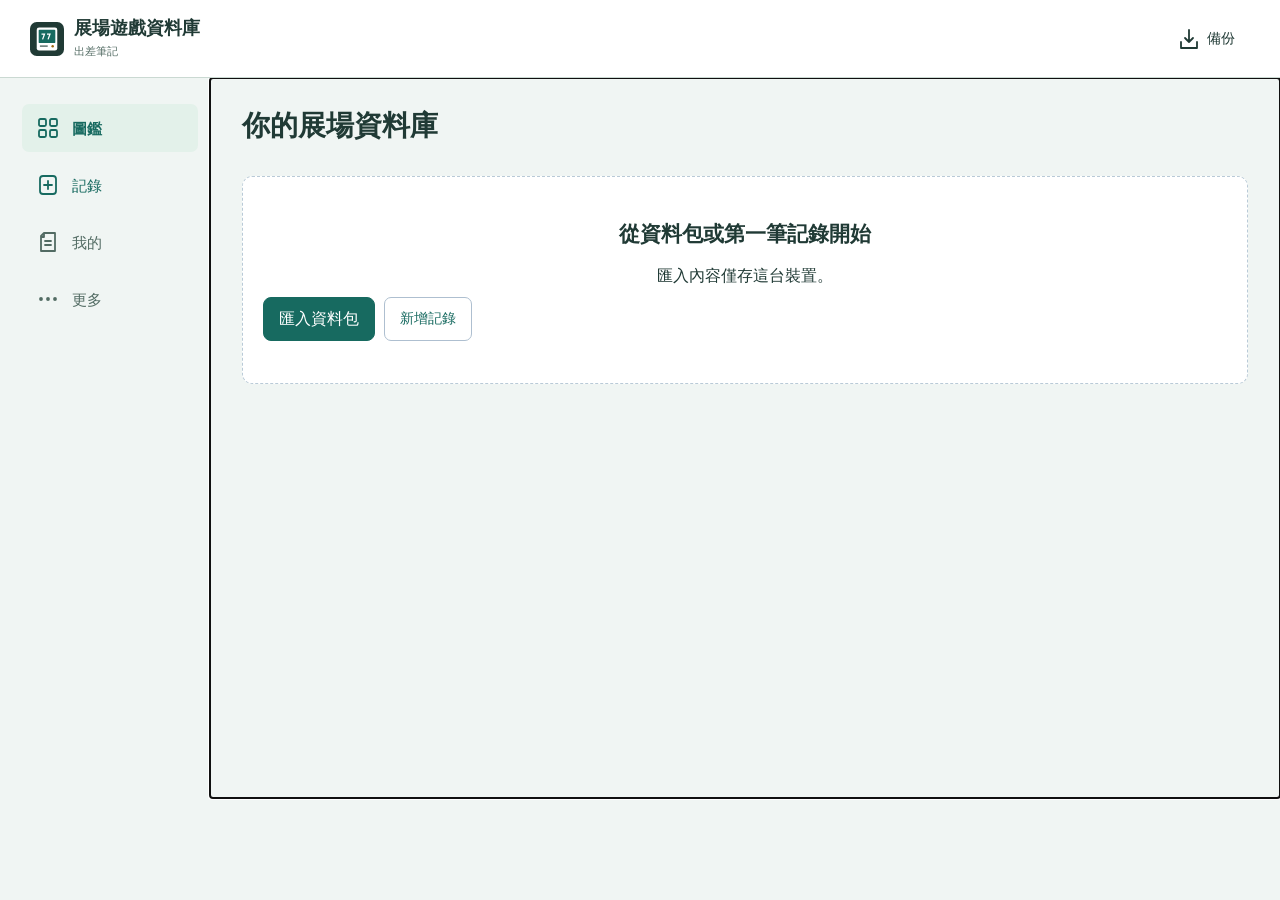
<file: index.html>
<!doctype html>
<html lang="zh-Hant"><head><meta charset="utf-8"><meta name="viewport" content="width=device-width,initial-scale=1,viewport-fit=cover"><meta name="theme-color" content="#176a60"><meta name="apple-mobile-web-app-capable" content="yes"><meta name="apple-mobile-web-app-title" content="展場筆記"><link rel="manifest" href="manifest.webmanifest"><link rel="apple-touch-icon" href="apple-touch-icon.png"><link rel="icon" href="icon.svg"><link rel="stylesheet" href="styles.css"><title>展場遊戲資料庫</title></head>
<body><a class="skip" href="#main">跳到內容</a><header class="top"><a href="#catalog" class="brand"><img src="icon.svg" alt="" width="34" height="34"><span>展場遊戲資料庫<small>出差筆記</small></span></a><button id="storageStatus" class="quiet" data-nav="settings">本機資料</button></header>
<nav class="nav" aria-label="主要導覽"></nav>
<main id="main" tabindex="-1"><section class="loading"><h1>正在開啟資料庫</h1><p>可直接新增紀錄，也可匯入資料包；資料只存此裝置。</p></section></main>
<div id="toast" role="status" aria-live="polite" hidden></div><dialog id="viewer" aria-label="圖片預覽"><div class="dialogbar"><span id="viewerCaption"></span><button id="closeViewer">關閉</button></div><img id="viewerImage" alt=""><a id="downloadImage" download>下載原始圖片</a></dialog>
<noscript>請啟用 JavaScript，才能使用本機資料庫與筆記功能。</noscript><script type="module" src="app.js"></script></body></html>
</file>
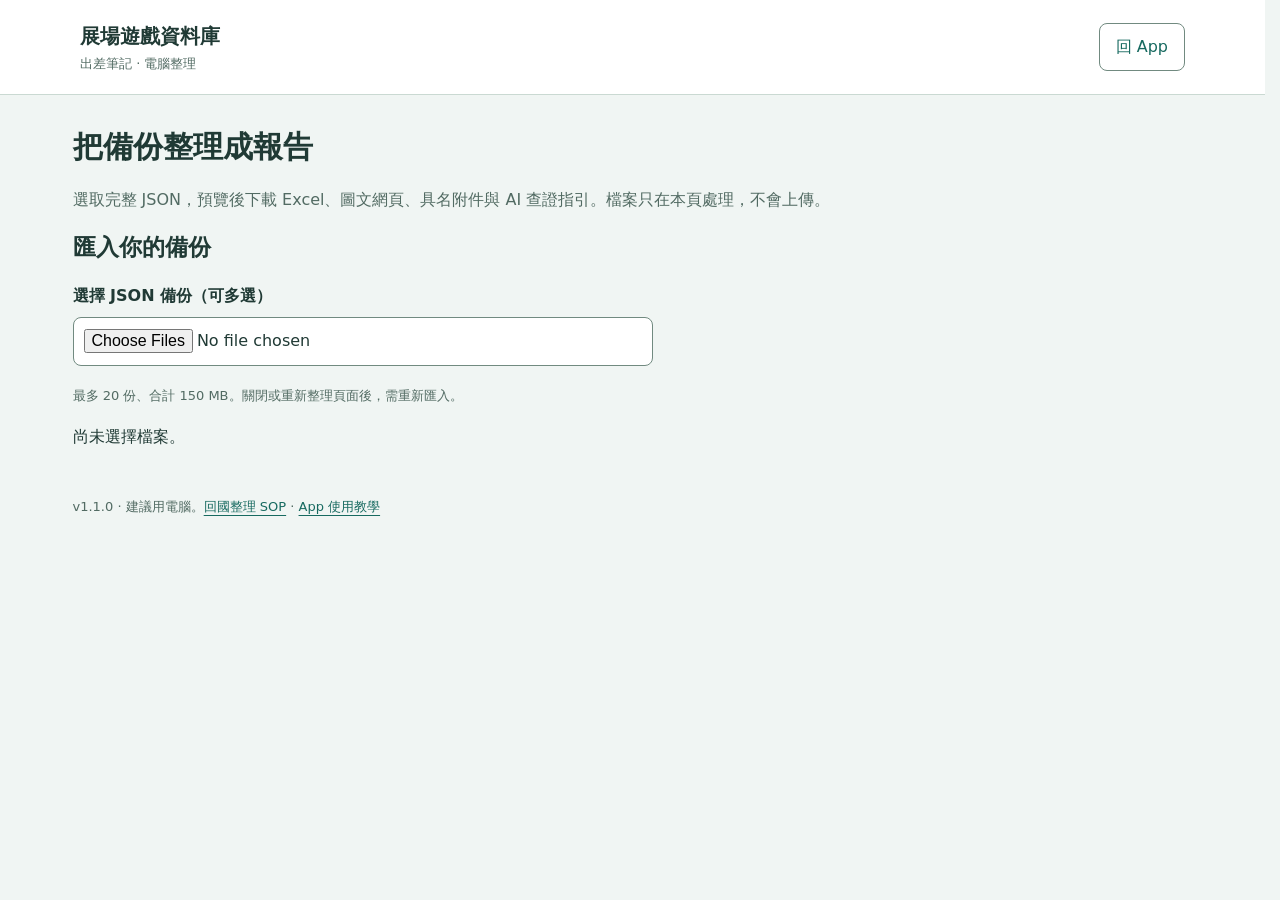
<file: return.html>
<!doctype html><html lang="zh-Hant"><head><meta charset="utf-8"><meta name="viewport" content="width=device-width,initial-scale=1"><meta http-equiv="Content-Security-Policy" content="default-src 'self'; img-src 'self' blob: data:; media-src 'self' blob:; style-src 'self' 'unsafe-inline'; script-src 'self'; connect-src 'self'; object-src 'none'; base-uri 'none'; form-action 'none'"><title>回國整理｜展場遊戲資料庫</title><link rel="stylesheet" href="return.css?v=1.1.0"><script defer src="jszip.min.js"></script><script type="module" src="return-app.js?v=1.1.0"></script></head><body><header><div><strong>展場遊戲資料庫</strong><small>出差筆記 · 電腦整理</small></div><a class="button" href="index.html#more">回 App</a></header><main><h1>把備份整理成報告</h1><p class="muted">選取完整 JSON，預覽後下載 Excel、圖文網頁、具名附件與 AI 查證指引。檔案只在本頁處理，不會上傳。</p><section aria-labelledby="import-title"><h2 id="import-title">匯入你的備份</h2><label class="file-label" for="files">選擇 JSON 備份（可多選）</label><input id="files" type="file" accept=".json,application/json" multiple><p class="muted"><small>最多 20 份、合計 150 MB。關閉或重新整理頁面後，需重新匯入。</small></p><p id="status" role="status" aria-live="polite">尚未選擇檔案。</p><div id="sources"></div></section><section id="workspace" hidden><div class="toolbar"><label>搜尋<input id="search" type="search" placeholder="遊戲、廠商、筆記或紀錄者"></label><label>類別<select id="category"><option value="">全部</option><option>機台</option><option>賭場</option></select></label><label>廠商<select id="vendor"><option value="">全部廠商</option></select></label><button id="reset">清除篩選</button><button id="export" class="primary">下載整理包 ZIP</button><button id="clear">清空本頁</button></div><p id="summary"></p><p class="muted"><small>匯出包含所有勾選來源，不受搜尋篩選影響。尚未上網查證；跨檔紀錄分開保留。</small></p><div id="warnings"></div><div id="records" class="scan-list"></div><button id="more" hidden>顯示更多紀錄</button></section><footer>v1.1.0 · 建議用電腦。<a href="G2E-Return-Workflow-SOP-v2.pdf" target="_blank" rel="noopener">回國整理 SOP</a> · <a href="G2E-App-Quick-Guide-v2.6.pdf" target="_blank" rel="noopener">App 使用教學</a></footer></main></body></html>
</file>
<file: styles.css>
:root{color-scheme:light;--ink:#17334a;--blue:#245cca;--paper:#fff;--bg:#f1f5f8;--line:#d8e2ea;--muted:#566b7b;--gold:#9a650d;--green:#226746;font-family:-apple-system,BlinkMacSystemFont,"PingFang TC","Microsoft JhengHei",sans-serif;color:var(--ink);background:var(--bg);font-size:16px}*{box-sizing:border-box}body{margin:0}button,input,textarea,select{font:inherit;color:inherit}a{color:var(--blue);text-decoration:none}button,a,input,select,textarea{-webkit-tap-highlight-color:transparent}button{cursor:pointer;min-height:44px;border:1px solid var(--line);background:#fff;border-radius:8px;padding:9px 15px;font-weight:550}button:hover{border-color:#7895b6;background:#edf3fb}button:disabled{opacity:.55;cursor:wait}button.primary,.primary{background:var(--blue);color:white;border-color:var(--blue)}button.danger{color:#a53333}button.quiet{background:transparent;border:0;color:var(--muted);font-size:13px}button.compact{min-height:36px;padding:6px 10px;font-size:13px}a:focus-visible,button:focus-visible,input:focus-visible,select:focus-visible,textarea:focus-visible,summary:focus-visible{outline:3px solid #b38225;outline-offset:3px}.skip{position:absolute;left:-9999px}.skip:focus{left:15px;top:15px;z-index:30;background:white;padding:12px}h1{font-size:28px;line-height:1.3;margin:0 0 10px}h2{font-size:21px;margin:0 0 12px;line-height:1.45}h3{font-size:17px;margin:0 0 8px}p{line-height:1.7;margin:8px 0}small,.muted{font-size:13px;color:var(--muted);line-height:1.6}.top{height:78px;padding:14px 30px;display:flex;align-items:center;justify-content:space-between;background:var(--paper);border-bottom:1px solid var(--line);position:sticky;top:0;z-index:5}.brand{display:flex;align-items:center;gap:10px;color:var(--ink);font-size:18px;font-weight:700}.brand small{display:block;font-size:11px;font-weight:400;margin-top:3px}.nav{position:fixed;top:104px;left:22px;width:176px;display:flex;flex-direction:column;gap:9px}.nav a{display:flex;align-items:center;gap:12px;min-height:48px;color:var(--muted);padding:10px 14px;border-radius:7px}.nav a span{font-size:23px;line-height:1}.nav a.active{background:#dfe9f8;color:#204da0;font-weight:700}.nav a.new{margin-top:8px;background:var(--ink);color:white}.nav a.settingsLink{margin-top:20px;font-size:14px}main{max-width:1420px;margin:0 auto 0 210px;padding:30px 32px 70px;min-height:80vh}.pagehead{display:flex;justify-content:space-between;align-items:start;gap:15px;margin-bottom:22px}.pagehead p{color:var(--muted);font-size:14px}.tools{padding:18px;background:white;border:1px solid var(--line);margin-bottom:20px;border-radius:10px}.search{position:relative}.search input{width:100%;padding:13px 14px;border:1px solid #b8cadd;border-radius:7px;background:#f9fbfd}.filters{display:flex;flex-wrap:wrap;gap:8px;margin-top:12px;align-items:center}.filters select{max-width:210px;min-height:40px;padding:7px 24px 7px 9px;border:1px solid var(--line);border-radius:6px;background:white;font-size:14px}.filters details{margin:0;border:0;padding:0}.resultbar{display:flex;justify-content:space-between;align-items:center;margin:14px 0;color:var(--muted);font-size:13px}.catalog{display:grid;grid-template-columns:repeat(auto-fill,minmax(220px,1fr));gap:20px}.game{background:#fff;border:1px solid var(--line);border-radius:10px;overflow:hidden;display:flex;flex-direction:column;min-width:0}.game .cover{height:210px;background:#e9eef3;display:flex;justify-content:center;align-items:center;position:relative;color:var(--muted)}.cover img{width:100%;height:100%;object-fit:contain;background:#edf1f5}.cover .nopic{font-size:15px;text-align:center;line-height:1.8}.cover .nopic span{display:block;font-size:32px;color:#8196a7}.photo-count{position:absolute;right:8px;bottom:8px;padding:3px 7px;background:#fffdf0ee;font-size:11px;border-radius:4px;color:#405568}.game-body{padding:14px;flex:1}.game h2{font-size:17px;margin:5px 0 9px;overflow-wrap:anywhere}.vendorline{font-size:12px;color:var(--muted)}.tags{display:flex;gap:5px;flex-wrap:wrap}.tag{font-size:12px;line-height:1.5;padding:3px 7px;background:#eef3f8;color:#415e77;border-radius:4px}.tag.gold{background:#fff3d8;color:#7b5206}.tag.green{background:#e4f3e9;color:#226746}.game-foot{border-top:1px solid #e9eef3;padding:8px 12px;display:flex;align-items:center;justify-content:space-between}.game-foot button{border:0;background:none;min-height:36px;padding:4px;font-size:13px}.empty{padding:42px 20px;border:1px dashed #b9cad7;border-radius:10px;text-align:center;background:#fff}.panel{background:white;border:1px solid var(--line);border-radius:10px;padding:23px;margin-bottom:20px}.notice{border-left:3px solid #a66b11;background:#fff6e2;padding:12px 15px;line-height:1.7;font-size:14px;margin:15px 0}.notice.good{border-left-color:var(--green);background:#eaf6ef}.notice.error{border-left-color:#af3030;background:#fff0ee}.actions{display:flex;flex-wrap:wrap;gap:9px;align-items:center}.back{display:inline-block;margin-bottom:18px;font-size:14px}.detail-title{max-width:900px}.detail-layout{display:grid;grid-template-columns:minmax(240px, .85fr) minmax(350px,1.3fr);gap:24px;align-items:start}.hero-image{width:100%;max-height:480px;object-fit:contain;background:#e9eef3;cursor:zoom-in;display:block}.gallery{display:grid;grid-template-columns:repeat(auto-fill,minmax(85px,1fr));gap:8px;margin-top:10px}.gallery button{padding:0;overflow:hidden;border-radius:5px}.gallery img{display:block;width:100%;height:95px;object-fit:contain;background:#edf1f5}.fields{display:grid;grid-template-columns:104px minmax(0,1fr);gap:16px 14px;margin:0}.fields dt{font-size:13px;color:var(--muted);padding-top:2px}.fields dd{margin:0;line-height:1.8;white-space:pre-line;overflow-wrap:anywhere}.fields .links{display:flex;flex-direction:column;gap:7px}.fields .links a{white-space:normal;overflow-wrap:anywhere;font-size:14px}.note{border-left:3px solid #d5e2f3;padding:8px 14px;margin:18px 0}.note p{white-space:pre-wrap}.edit-form{max-width:930px}.form-grid{display:grid;grid-template-columns:1fr 1fr;gap:20px}.form-field{display:flex;flex-direction:column;gap:7px;min-width:0}.form-field.wide{grid-column:1/-1}.form-field label{font-weight:650;font-size:14px}.form-field input,.form-field select,.form-field textarea,.note-form textarea,.note-form input,.note-form select{padding:12px;border:1px solid #b8c7d4;border-radius:6px;background:white;min-width:0;width:100%;font-size:16px}.form-field textarea{resize:vertical;min-height:100px;line-height:1.75}.form-field textarea.long{min-height:210px}.checkrow{display:flex;align-items:center;gap:8px;min-height:44px}.checkrow input{width:20px;height:20px}.tag-picks{display:flex;flex-wrap:wrap;gap:6px}.tag-picks button{font-size:12px;min-height:32px;padding:4px 8px;font-weight:400}.form-footer{position:sticky;bottom:0;padding:14px 0 calc(14px + env(safe-area-inset-bottom));background:var(--bg);border-top:1px solid var(--line);display:flex;align-items:center;gap:12px;z-index:3;margin-top:20px}.form-footer small{flex:1}.uploads{display:grid;grid-template-columns:repeat(auto-fill,minmax(155px,1fr));gap:12px}.upload{border:1px solid var(--line);padding:8px;border-radius:7px}.upload img{width:100%;height:130px;object-fit:contain}.upload input{width:100%;font-size:14px;padding:7px;border:1px solid var(--line);margin:6px 0}.upload p{font-size:11px;word-break:break-all;margin:0}.upload button{font-size:12px;min-height:32px;padding:4px 8px}.file-button{display:inline-flex;align-items:center;justify-content:center;min-height:44px;padding:10px 15px;border:1px solid #aebfd0;border-radius:7px;cursor:pointer;background:white;font-size:14px;font-weight:550}.file-button input{position:absolute;width:1px;height:1px;opacity:0}.file-button:focus-within{outline:3px solid #b38225}.note-form{display:grid;gap:12px}.vendor-list{display:grid;grid-template-columns:repeat(auto-fill,minmax(280px,1fr));gap:15px}.vendor-card{padding:20px;background:white;border:1px solid var(--line);border-radius:10px}.vendor-card header{display:flex;justify-content:space-between;gap:12px;align-items:start}.booth{font-size:22px;font-weight:700;color:var(--blue)}.vendor-card p{font-size:13px;color:var(--muted)}.vendor-card .actions{margin-top:14px}details{border-top:1px solid var(--line);padding-top:13px;margin-top:18px}summary{cursor:pointer;min-height:36px;font-size:14px;color:var(--blue)}.source{border-bottom:1px solid var(--line);padding:12px 0}.source p{font-size:13px;white-space:pre-line}.setting-grid{display:grid;grid-template-columns:1fr 1fr;gap:22px}.setting-grid .panel{margin:0}.progress{height:10px;background:#e1e9f1;border-radius:8px;overflow:hidden;margin:12px 0}.progress span{height:100%;display:block;width:0;background:var(--blue)}.timeline{display:flex;flex-direction:column;gap:12px}.timeline-item{background:white;border:1px solid var(--line);border-radius:8px;padding:18px}.timeline-item p{white-space:pre-wrap}.loading{padding:50px 0}#toast{position:fixed;bottom:25px;left:50%;transform:translateX(-50%);padding:12px 20px;background:var(--ink);color:white;max-width:90vw;border-radius:8px;box-shadow:0 5px 25px #17334a22;z-index:30;font-size:14px}dialog{border:0;border-radius:12px;max-width:94vw;width:1000px;max-height:94dvh;padding:14px}dialog::backdrop{background:#102a40c9}.dialogbar{display:flex;gap:12px;justify-content:space-between;align-items:center;font-size:13px;margin-bottom:10px}#viewerImage{width:100%;max-height:75dvh;object-fit:contain;display:block}#downloadImage{display:inline-block;padding:10px;font-size:14px}.save-error{color:#a32f25;font-size:14px}.hidden{display:none!important}[hidden]{display:none!important}
@media(min-width:1600px){main{margin-left:240px}}
@media(max-width:1000px){main{padding:25px 22px 90px;margin-left:175px}.nav{left:10px;width:150px}.nav a{font-size:14px;padding:10px}.detail-layout{grid-template-columns:1fr}.detail-layout>.panel{max-width:100%}.hero-image{max-height:420px}.setting-grid{grid-template-columns:1fr}}
@media(max-width:700px){.top{height:66px;padding:10px 16px;padding-top:max(10px,env(safe-area-inset-top))}.brand{font-size:16px}.brand img{width:30px;height:30px}.brand small{font-size:10px}.top button{padding:5px;min-height:44px}.nav{top:auto;bottom:0;left:0;width:100%;z-index:8;flex-direction:row;gap:0;justify-content:space-around;background:#fff;border-top:1px solid var(--line);padding:6px 8px calc(7px + env(safe-area-inset-bottom))}.nav a{padding:5px 2px;flex:1;flex-direction:column;gap:4px;font-size:11px;min-height:51px;border-radius:6px}.nav a span{font-size:22px}.nav a.new{margin:0;background:none;color:var(--blue)}.nav a.settingsLink{display:none}.nav a.active{background:#e9f0fb}.nav a.new.active{background:#e9f0fb}main{margin:0;padding:23px 16px calc(95px + env(safe-area-inset-bottom))}h1{font-size:25px}h2{font-size:20px}.pagehead{margin-bottom:18px}.pagehead p{font-size:13px}.pagehead .actions button{font-size:13px;padding:8px}.tools{padding:12px;margin-bottom:12px}.filters{gap:6px}.filters select{font-size:13px;max-width:46%;padding-right:18px}.catalog{grid-template-columns:repeat(2,minmax(0,1fr));gap:12px}.game .cover{height:175px}.game-body{padding:11px}.game h2{font-size:15px;line-height:1.5;margin:5px 0 10px}.vendorline{font-size:11px}.tag{font-size:10px;padding:2px 5px}.game-foot{padding:5px 8px}.game-foot button{font-size:12px;min-height:38px}.panel{padding:17px;margin-bottom:16px}.detail-layout{display:block}.hero-image{max-height:390px}.fields{grid-template-columns:75px minmax(0,1fr);gap:14px 10px}.fields dd{font-size:15px}.fields dt{font-size:12px}.form-grid{grid-template-columns:1fr;gap:18px}.form-field.wide{grid-column:auto}.form-footer{bottom:calc(64px + env(safe-area-inset-bottom));padding:12px 0;background:var(--bg)}.form-footer small{font-size:11px}.uploads{grid-template-columns:repeat(2,minmax(0,1fr))}.vendor-list{grid-template-columns:1fr}.setting-grid{display:block}.setting-grid .panel{margin-bottom:16px}.notice{font-size:13px}#toast{bottom:calc(88px + env(safe-area-inset-bottom))}.actions{gap:7px}dialog{max-width:100vw;width:100%;padding:12px}.empty{padding:35px 15px}}
@media(prefers-reduced-motion:reduce){*{scroll-behavior:auto!important}}
.vendor-badge{display:inline-block;background:hsl(var(--vendor-hue) 62% 91%);color:hsl(var(--vendor-hue) 55% 24%);border:1px solid hsl(var(--vendor-hue) 45% 70%);border-radius:5px;padding:4px 8px;font-weight:700;line-height:1.45}
.vendorline{display:flex;flex-wrap:wrap;align-items:center;gap:6px}
.game-foot{flex-wrap:wrap;gap:6px}.game-foot button{border:1px solid var(--line);padding:7px 9px;min-height:44px}
button[data-action="seen"][aria-pressed="true"]{background:#226746;color:#fff;border-color:#226746}
button[data-action="star"][aria-pressed="true"]{background:#805400;color:#fff;border-color:#805400}
.source-photo{margin:0}.photo-origin{display:inline-block;background:#e7eefb;color:#214e8a;border-radius:4px;padding:4px 7px;font-size:12px;line-height:1.5;font-weight:600}.photo-origin.own{background:#e2f4e8;color:#1c6039}
.source-photo figcaption{margin:7px 0}.gallery{grid-template-columns:repeat(auto-fill,minmax(125px,1fr))}.gallery .photo-origin{margin:4px;font-size:11px}
@media(max-width:700px){.game-foot button{flex:1 1 40%;font-size:12px}.game-foot button[data-action="edit"]{flex-basis:100%}.pagehead{flex-wrap:wrap}.tag-picks button{min-height:44px}.vendor-card .vendor-badge{font-size:19px}}
.ekg-tag{cursor:pointer;min-height:44px;text-align:left;font-weight:600;text-decoration:underline;text-underline-offset:3px}
.legacy-tags{margin-top:12px;padding:12px;background:#fff7e8;border-left:3px solid #9a650d;font-size:13px;white-space:normal}
.ekg-picker{max-height:420px;overflow:auto;border:1px solid var(--line);border-radius:8px;padding:8px}
.ekg-choice{display:grid;grid-template-columns:1fr auto;gap:8px;margin-bottom:7px}.ekg-choice button{text-align:left}.ekg-choice small{display:block}
.ekg-choice button[aria-pressed=true],#ekg-selected button{background:#e3f2e9;border-color:#226746;color:#194f34}
.ekg-entry{max-width:950px}.ekg-entry [lang=en]{color:#405568}#term-dialog{max-width:700px}#term-dialog form{display:flex;justify-content:flex-end}
/* iPhone safe areas and short/keyboard viewport handling */
html{scroll-padding-top:90px;scroll-padding-bottom:160px}
input,textarea,select{scroll-margin-top:90px;scroll-margin-bottom:160px}
.ekg-entry,.pagehead,dialog{overflow-wrap:anywhere}
.install-state{padding:12px;background:#edf3fb;border-radius:6px}
@media(max-width:700px){
 .top{height:auto;min-height:66px;padding:10px max(16px,env(safe-area-inset-right)) 10px max(16px,env(safe-area-inset-left));padding-top:max(10px,env(safe-area-inset-top))}
 main{padding-left:max(16px,env(safe-area-inset-left));padding-right:max(16px,env(safe-area-inset-right))}
 .nav{padding-left:max(8px,env(safe-area-inset-left));padding-right:max(8px,env(safe-area-inset-right))}
 .form-footer{flex-wrap:wrap}.form-footer small{flex-basis:100%}.form-footer button{flex:1}
 .ekg-choice{grid-template-columns:minmax(0,1fr) auto}.ekg-choice button{overflow-wrap:anywhere}
 #term-dialog{max-height:calc(100dvh - 32px);padding-bottom:max(16px,env(safe-area-inset-bottom))}
 #term-dialog>.actions{position:sticky;top:0;background:white;padding:5px 0;z-index:1;justify-content:flex-end}
}
@media(max-width:360px){.catalog{grid-template-columns:1fr}.brand{font-size:14px}.top button{font-size:12px}}
@media(max-width:700px) and (max-height:500px){.form-footer{position:static}.nav{position:static}.top{position:static}}

/* Casino notebook: same field-work palette, six reachable mobile tabs. */
.casino-copy{white-space:pre-wrap;overflow-wrap:anywhere}.help-content{max-width:850px}.help-content li,.help-content p{line-height:1.75;word-break:normal;overflow-wrap:break-word;line-break:strict;text-wrap:pretty}.help-content li{margin:10px 0}.help-content ul,.help-content ol{padding-inline-start:1.5em}.help-content summary{font-weight:700;cursor:pointer;line-height:1.6}.help-links{display:grid;gap:12px}.help-links a{padding-block:8px}.casino-actions{margin:12px 0}.file-button.primary{background:var(--blue);color:#fff;border-color:var(--blue)}
@media(max-width:700px){.nav a.helpLink{display:none}.nav a{min-width:0;font-size:10px}.nav a span{font-size:21px}.casino-copy{font-size:16px}}

.quick-mode .quick-extra{display:none}.context-tools{font-size:13px}.context-tools button{font-size:13px;margin:4px 5px 4px 0}#quick-toggle{margin:0 0 16px}.audio-item{padding:12px 0;border-top:1px solid var(--line)}.audio-item audio{width:100%;margin:8px 0}.audio-item p{overflow-wrap:anywhere}#audio-status{font-weight:600}#audio-panel{scroll-margin-bottom:180px}#audio-panel input[type=file]{max-width:100%}@media(max-width:700px){#casino-results .catalog{grid-template-columns:1fr}}

/* v2.3: compact field notebook navigation */
.ui-icon{width:24px;height:24px;flex:none;vertical-align:middle}.nav a .nav-label{font-size:15px;line-height:1.4}.nav a{gap:12px}.nav a[data-tab=capture]{color:var(--blue)}#storageStatus{display:flex;gap:6px;align-items:center;color:var(--ink);font-size:14px}
.menu-list,.capture-options,.manage-list{background:var(--paper);border:1px solid var(--line);border-radius:12px;overflow:hidden;max-width:850px}.menu-row{display:flex;align-items:center;gap:16px;padding:20px;color:var(--ink);min-height:72px;border-bottom:1px solid var(--line)}.menu-row:last-child{border:0}.menu-row>span{flex:1;min-width:0}.menu-row strong{display:block;font-size:17px}.menu-row small{display:block;margin-top:4px}.menu-row>.ui-icon:last-child{width:18px;color:var(--muted)}.capture-options .menu-row{min-height:110px}.capture-options>.menu-row:first-child>.ui-icon:first-child{color:var(--blue)}.menu-row:hover,.menu-row:active{background:#edf3fb}.current-place{margin:20px 0 8px}.text-action{display:inline-flex;min-height:44px;align-items:center}
.subnav{display:flex;gap:8px;margin:0 0 24px;border-bottom:1px solid var(--line)}.subnav a{flex:1;min-height:48px;display:flex;justify-content:center;align-items:center;color:var(--muted);border-bottom:3px solid transparent;font-size:15px}.subnav a[aria-current=page]{color:var(--blue);border-bottom-color:var(--blue);font-weight:700}.draft-banner{display:flex;align-items:center;gap:10px;padding:14px 16px;background:#e9f0fb;border-radius:8px;min-height:52px;margin-bottom:20px}.draft-banner>.ui-icon:last-child{margin-left:auto;width:18px}.list-heading{display:flex;align-items:baseline;justify-content:space-between;max-width:850px;margin-bottom:8px}.list-heading span{color:var(--muted);font-size:14px}.manage-row{display:flex;gap:16px;align-items:center;justify-content:space-between;padding:16px;border-bottom:1px solid var(--line)}.manage-row:last-child{border:0}.manage-row>div:first-child{min-width:0;overflow-wrap:anywhere}.manage-row h3{margin:0 0 4px}.manage-row .actions{flex-shrink:0}.danger{color:#a53333!important}.section-actions{margin:16px 0}button:active,.file-button:active{background:#e2eaf5}button.primary:active{background:#17479e}p:empty{display:none}.pagehead p:empty{display:none}.quick-mode textarea.long{min-height:130px}
@media(max-width:700px){.nav{gap:8px;padding-top:8px}.nav a{font-size:12px;min-height:52px;gap:4px}.nav a .nav-label{font-size:12px}.nav a .ui-icon{width:24px;height:24px}.nav a.active{background:#e9f0fb;color:var(--blue)}.brand small{display:none}.brand{font-size:15px}.brand img{width:28px;height:28px}.top{min-height:60px}.manage-row{flex-wrap:wrap;gap:12px}.manage-row .actions{width:100%;justify-content:flex-end;gap:8px}.manage-row button,.manage-row .file-button{min-height:44px}.menu-row{padding:18px 16px}.form-footer{bottom:calc(70px + env(safe-area-inset-bottom))}.form-footer small{flex-basis:100%}.subnav{gap:4px}.panel{padding:16px}.pagehead{margin-bottom:16px}main{padding-top:20px}.context-tools p{margin:4px 0}.context-tools button{min-height:44px}.nav{padding-bottom:calc(8px + env(safe-area-inset-bottom))}}
@media(max-width:700px) and (max-height:500px){.form-footer{position:static}.nav{position:static}}

/* v2.4 preview: approved B palette. Vendor / warning / photo provenance colors stay semantic. */
:root{--ink:#203a35;--blue:#176a60;--paper:#fff;--bg:#f0f5f3;--line:#cad9d2;--muted:#526b63;--tint:#e3f1ea;--control:#718a80;--pressed:#10564e}
button:hover,button:active,.file-button:active,.menu-row:hover,.menu-row:active{background:var(--tint);border-color:var(--control)}
button.primary:hover,button.primary:active,.file-button.primary:active{background:var(--pressed);color:white}
.nav a.active,.nav a.new.active,.draft-banner,.install-state{background:var(--tint);color:var(--blue)}
.search input{background:var(--paper);border-color:var(--control);min-height:48px;font-size:16px}
.form-field input,.form-field select,.form-field textarea,.note-form textarea,.note-form input,.note-form select,.filters select{border-color:var(--control);border-radius:9px}
.filters select{min-height:44px}.filters summary{min-height:44px;display:flex;align-items:center}
.tag:not(.gold):not(.green){background:var(--tint);color:var(--blue)}
.game{border-radius:14px}.game h2 a{color:var(--ink)}.game h2{font-size:19px;line-height:1.45;margin:10px 0}
.game .cover,.cover img,.hero-image,.gallery img{background:#e8eeeb}.game-foot{border-color:var(--line);gap:8px;padding:12px}
.game-foot button{min-height:44px;border-radius:8px}.game-foot button[data-action=edit]{border:0;color:var(--blue)}
.game-body{padding:16px}.game-place{font-size:13px;margin:0 0 10px;color:var(--muted)}
.game .tags{gap:8px}.game .tag{font-size:12px}.game .ekg-tag{font-size:13px;padding:8px;min-height:44px}
.photo-count{font-size:12px;background:#ffffffed;color:var(--ink)}
.panel{border-radius:12px}.panel h2{font-size:19px}.note{border-color:var(--line)}
.form-field label{font-size:15px}.form-grid{gap:20px}.checkrow input{accent-color:var(--blue)}
.form-footer small{color:var(--blue);font-weight:600}.form-footer button{min-height:48px}
.form-footer{box-shadow:0 -8px 16px var(--bg)}
#quick-toggle{display:flex;align-items:center;justify-content:space-between;width:100%;margin:0 0 16px;min-height:48px;color:var(--blue);background:var(--paper)}
.editor-basic .form-grid{align-items:start}.editor-notes textarea.long{min-height:130px}
.context-tools{margin-top:4px}.context-tools button{padding:5px 8px}.context-tools details{margin-top:0;padding-top:0;border:0}
.context-tools summary{min-height:44px;display:flex;align-items:center}
.capture-options .menu-row{min-height:94px}.menu-row>.ui-icon:first-child{color:var(--blue)}
.notice{border-radius:0 8px 8px 0}.ekg-entry [lang=en]{color:var(--muted)}
button.compact,summary,.upload button{min-height:44px}
.back{min-height:44px;display:inline-flex;align-items:center;margin-bottom:8px}
@media(max-width:700px){
 .catalog{grid-template-columns:1fr;gap:16px}.game .cover{height:200px}.game-body{padding:16px}.game h2{font-size:20px}
 .game-foot{display:grid;grid-template-columns:1fr 1fr}.game-foot button[data-action=edit]{grid-column:1/-1}
 .vendorline{font-size:13px}.nav a.active,.nav a.new.active{background:var(--tint);color:var(--blue)}
 .nav a{border-radius:10px}.nav a.active{box-shadow:inset 0 3px var(--blue)}
 .filters select{max-width:100%;flex:1 1 42%;font-size:16px}.filters{gap:8px}
 .pagehead h1{font-size:26px}.top #storageStatus{font-size:14px;color:var(--blue)}
 .form-footer{gap:8px}.form-footer small{font-size:13px}.form-footer button{font-size:15px}
 .tag{font-size:12px}.uploads{grid-template-columns:1fr 1fr}.upload input{font-size:16px}
}

/* Approved feedback: neon yellow priority and stable app identity. */
button[data-action="star"][aria-pressed="true"]{background:#f4ff47;color:#303600;border-color:#788200;box-shadow:0 0 9px #edff4733;font-weight:700}
button[data-action="star"][aria-pressed="true"]:hover,button[data-action="star"][aria-pressed="true"]:active{background:#e6f238;color:#303600}
@media(max-width:700px){.brand small{display:block;font-size:11px;margin-top:2px}.brand{font-size:15px}}

/* Approved A: quiet pale yellow; no neon glow. */
/* v2.4: grouped, fast-scan catalog. Scoped to machine list, not casino cards. */
.catalog-tools .search{margin:0}.catalog-quick{display:flex;gap:8px;align-items:center;margin:12px 0}.catalog-quick button{font-size:14px;padding:8px 12px;min-height:44px}.catalog-quick button[aria-pressed=true]{background:var(--tint);color:var(--blue);border-color:var(--blue)}.catalog-quick .filter-toggle{margin-left:auto;display:flex;align-items:center;gap:5px}.catalog-filters{background:var(--tint);border-radius:12px;padding:16px;margin-bottom:12px}.catalog-filters[hidden]{display:none}.catalog-filter-grid{display:grid;grid-template-columns:repeat(3,minmax(0,1fr));gap:12px}.catalog-filter-grid label{color:var(--muted);font-size:14px}.catalog-filter-grid select{display:block;width:100%;margin-top:4px;min-height:44px}.filter-footer{display:flex;justify-content:space-between;margin-top:16px}.active-filters{display:flex;flex-wrap:wrap;gap:6px}.filter-chip{font-size:12px;min-height:44px;padding:6px 9px;background:var(--tint);color:var(--blue)}.catalog-results{font-size:13px;gap:8px}.catalog-export{margin-top:20px;text-align:right}.grouped-catalog{background:white;padding:0 20px;border-radius:12px}.vendor-group{margin:0;padding:0;border:0}.vendor-group>summary{display:flex;justify-content:space-between;align-items:center;gap:12px;min-height:60px;border-bottom:1px solid var(--line);list-style:none;padding:10px 0}.vendor-group>summary::-webkit-details-marker{display:none}.vendor-group>summary>span{display:flex;align-items:center;gap:10px;flex-wrap:wrap}.vendor-group>summary small{font-size:12px;font-weight:400;color:var(--muted)}.vendor-group>summary>.ui-icon{transform:rotate(90deg);flex-shrink:0}.vendor-group[open]>summary>.ui-icon{transform:rotate(-90deg)}.field-game{display:grid;grid-template-columns:104px minmax(0,1fr) auto;gap:0 18px;padding:18px 0;border-bottom:1px solid var(--line)}.field-cover{display:flex;flex-direction:column;align-self:start;text-decoration:none;background:#e9efec;border-radius:8px;overflow:hidden}.field-cover img{width:100%;height:124px;object-fit:contain;display:block}.field-origin{font-size:11px;text-align:center;padding:3px;color:var(--muted);background:#f2f6f4}.field-cover .no-image{display:grid;place-content:center;height:112px;color:var(--muted);font-size:13px}.field-body{min-width:0}.field-body h2{font-size:19px;line-height:1.4;overflow-wrap:anywhere;margin:0 0 8px}.field-body h2 a{color:var(--ink);text-decoration:none}.field-body h2 a:hover{text-decoration:underline}.field-body>p{font-size:13px;color:var(--muted);margin:0 0 8px}.field-body .tags{gap:6px}.field-body .ekg-tag{min-height:44px;font-size:12px;max-width:100%;white-space:normal}.field-actions{display:flex;flex-direction:column;gap:6px;align-self:center}.field-actions button{font-size:14px;min-height:44px;min-width:108px}.field-actions .write-note{display:flex;align-items:center;justify-content:center;gap:5px;color:var(--blue)}.field-actions .ui-icon{width:17px;height:17px}.field-actions button[data-action=seen][aria-pressed=true]{color:var(--blue);background:var(--tint);border-color:var(--blue)}
@media(max-width:700px){.catalog-filter-grid{grid-template-columns:repeat(2,minmax(0,1fr))}.grouped-catalog{padding:0 14px}.field-game{grid-template-columns:94px minmax(0,1fr);gap:0 12px}.field-cover img{height:112px}.field-body h2{font-size:18px}.field-actions{grid-column:1/-1;display:flex;flex-direction:row;margin-top:12px;gap:8px}.field-actions button{min-width:0;flex:1;padding:8px}.catalog-quick{gap:6px}.catalog-quick button{padding:8px 10px}.catalog-results{align-items:center}.catalog-results button{font-size:12px;padding:6px}.vendor-group>summary>span{gap:6px}}
button[data-action="star"][aria-pressed="true"]{background:#fff1b8;color:#66500d;border-color:#b8a261;box-shadow:none}
button[data-action="star"][aria-pressed="true"]:hover,button[data-action="star"][aria-pressed="true"]:active{background:#f5e5a5;color:#66500d}
#data-management-dialog{width:560px;padding:24px}#data-management-dialog ul{max-height:180px;overflow:auto;padding-left:24px}#data-management-dialog .checkrow{margin:18px 0;align-items:flex-start}#data-management-dialog input[type=text],#management-word{font-size:16px;min-height:44px;padding:10px;border:1px solid var(--line);border-radius:7px}#management-error{color:#a53333}#data-management-dialog .actions{margin-bottom:0}#data-management-dialog button:disabled{opacity:.5;cursor:not-allowed}
.editor-notes{display:grid;gap:20px}
</file>
<file: return.css>
html{scrollbar-gutter:stable}:root{color-scheme:light;--ink:#203a35;--green:#176a60;--muted:#526b63;--line:#cad9d2}*{box-sizing:border-box}body{margin:0;background:#f0f5f3;color:var(--ink);font:16px/1.65 system-ui,'Microsoft JhengHei',sans-serif}a{color:var(--green);text-underline-offset:4px}button,input,select{font:inherit}a:focus-visible,button:focus-visible,input:focus-visible,summary:focus-visible,select:focus-visible{outline:3px solid #176a60;outline-offset:3px}::selection{background:#c4e5d5}header{background:white;border-bottom:1px solid var(--line);padding:20px max(20px,calc((100vw - 1120px)/2));display:flex;justify-content:space-between;gap:20px;align-items:center}header strong{font-size:20px}header small{display:block;color:var(--muted)}main{max-width:1160px;margin:32px auto;padding:0 20px}h1{font-size:30px;line-height:1.3}h2{font-size:23px;margin:0 0 12px}h3{font-size:16px;margin:24px 0 8px}p{max-width:75ch}button,.button{display:inline-block;background:white;border:1px solid #718a80;border-radius:8px;padding:10px 16px;text-decoration:none;color:var(--green);cursor:pointer;min-height:44px}button:hover,.button:hover{background:#e3f1ea}button:disabled{opacity:.55;cursor:not-allowed}.primary{background:var(--green);color:white}.primary:hover{background:#10564e}input,select{padding:10px;border:1px solid #718a80;border-radius:8px;max-width:100%;background:white;color:var(--ink);caret-color:var(--green)}input::placeholder{color:var(--muted)}.toolbar{display:flex;gap:12px;flex-wrap:wrap;align-items:end;margin:24px 0}.toolbar label{display:grid;gap:6px}.toolbar input{min-width:240px}.muted{color:var(--muted)}.notice{padding:12px 16px;background:#fff5cf;color:#695211;border-radius:8px}.record{padding:26px;background:white;border:1px solid var(--line);border-radius:12px;margin:20px 0;overflow-wrap:anywhere}.record-head{display:flex;justify-content:space-between;gap:20px;border-bottom:1px solid var(--line);padding-bottom:12px}.record-head p{margin:0}.record-body{display:grid;grid-template-columns:minmax(220px,.8fr) minmax(0,1.2fr);gap:32px;padding-top:22px}figure{margin:0 0 20px}img{width:100%;max-height:440px;object-fit:contain;background:#f0f5f3}figcaption{font-size:13px;color:var(--muted)}audio{width:100%}.original{white-space:pre-wrap}details{margin-top:16px}summary{cursor:pointer;padding:8px 0;color:var(--green)}dl{display:grid;grid-template-columns:110px minmax(0,1fr);gap:10px}dt{color:var(--muted)}dd{margin:0;white-space:pre-wrap}small{font-size:13px}.empty{padding:32px 0;color:var(--muted)}[hidden]{display:none!important}footer{padding:30px 0;color:var(--muted);font-size:13px}@media(max-width:700px){header{align-items:start;padding:16px}header strong{font-size:17px}main{padding:0 16px}h1{font-size:26px}.record{padding:18px}.record-head{display:block}.record-body{grid-template-columns:1fr;gap:12px}.toolbar{align-items:stretch}.toolbar label,.toolbar button{width:100%}.toolbar input{width:100%}dl{grid-template-columns:90px minmax(0,1fr)}}@media print{.toolbar,.button,audio{display:none}body{background:white}.record{break-inside:avoid}}.quick-row{display:grid;grid-template-columns:140px minmax(0,1fr);gap:24px;align-items:start}.quick-row .cover{width:140px;height:132px;object-fit:contain;background:#f0f5f3}.quick-row .no-cover{display:grid;place-items:center;color:var(--muted);font-size:14px}.quick-row h2{margin:0 0 4px}.quick-row p{margin:4px 0}.quick-row .excerpt{display:-webkit-box;-webkit-line-clamp:2;-webkit-box-orient:vertical;overflow:hidden}.record>details{margin-top:12px}.record>details>summary{min-height:44px}.record{border-radius:0;border-width:0 0 1px;margin:0;padding:24px 0;background:transparent}.record-body{border-top:1px solid var(--line)}.record-head{overflow-wrap:anywhere}.scan-list{background:white;padding:0 24px}.report-filters{padding:16px 0;border-bottom:1px solid var(--line)}.report-filters output{font-variant-numeric:tabular-nums;color:var(--muted)}.report-filters select{min-width:120px}.record:target{outline:2px solid var(--green);outline-offset:4px}@media(max-width:700px){.quick-row{grid-template-columns:88px minmax(0,1fr);gap:16px}.quick-row .cover{width:88px;height:110px}.quick-row h2{font-size:20px}.scan-list{padding:0 16px}.report-filters{display:grid;grid-template-columns:1fr 1fr;gap:12px}.report-filters label:first-child{grid-column:1/-1}.report-filters input{min-width:0}.report-filters select{min-width:0;width:100%}.report-filters button{width:auto}.record{padding:20px 0}}
.file-label{display:block;margin:16px 0 8px;font-weight:600}.source-row{display:flex;align-items:center;gap:20px;border-bottom:1px solid var(--line);padding:16px 0;overflow-wrap:anywhere}.source-row>label:first-child{flex:1}.source-row label input:not([type=checkbox]){display:block}.source-row small{max-width:220px}#status{white-space:pre-wrap;overflow-wrap:anywhere}input[type=file]{width:100%;max-width:580px}input[type=checkbox]{width:20px;height:20px;accent-color:var(--green)}@media(max-width:700px){.source-row{display:block}.source-row>label{display:block;margin:12px 0}.source-row input:not([type=checkbox]){width:100%}}
</file>
